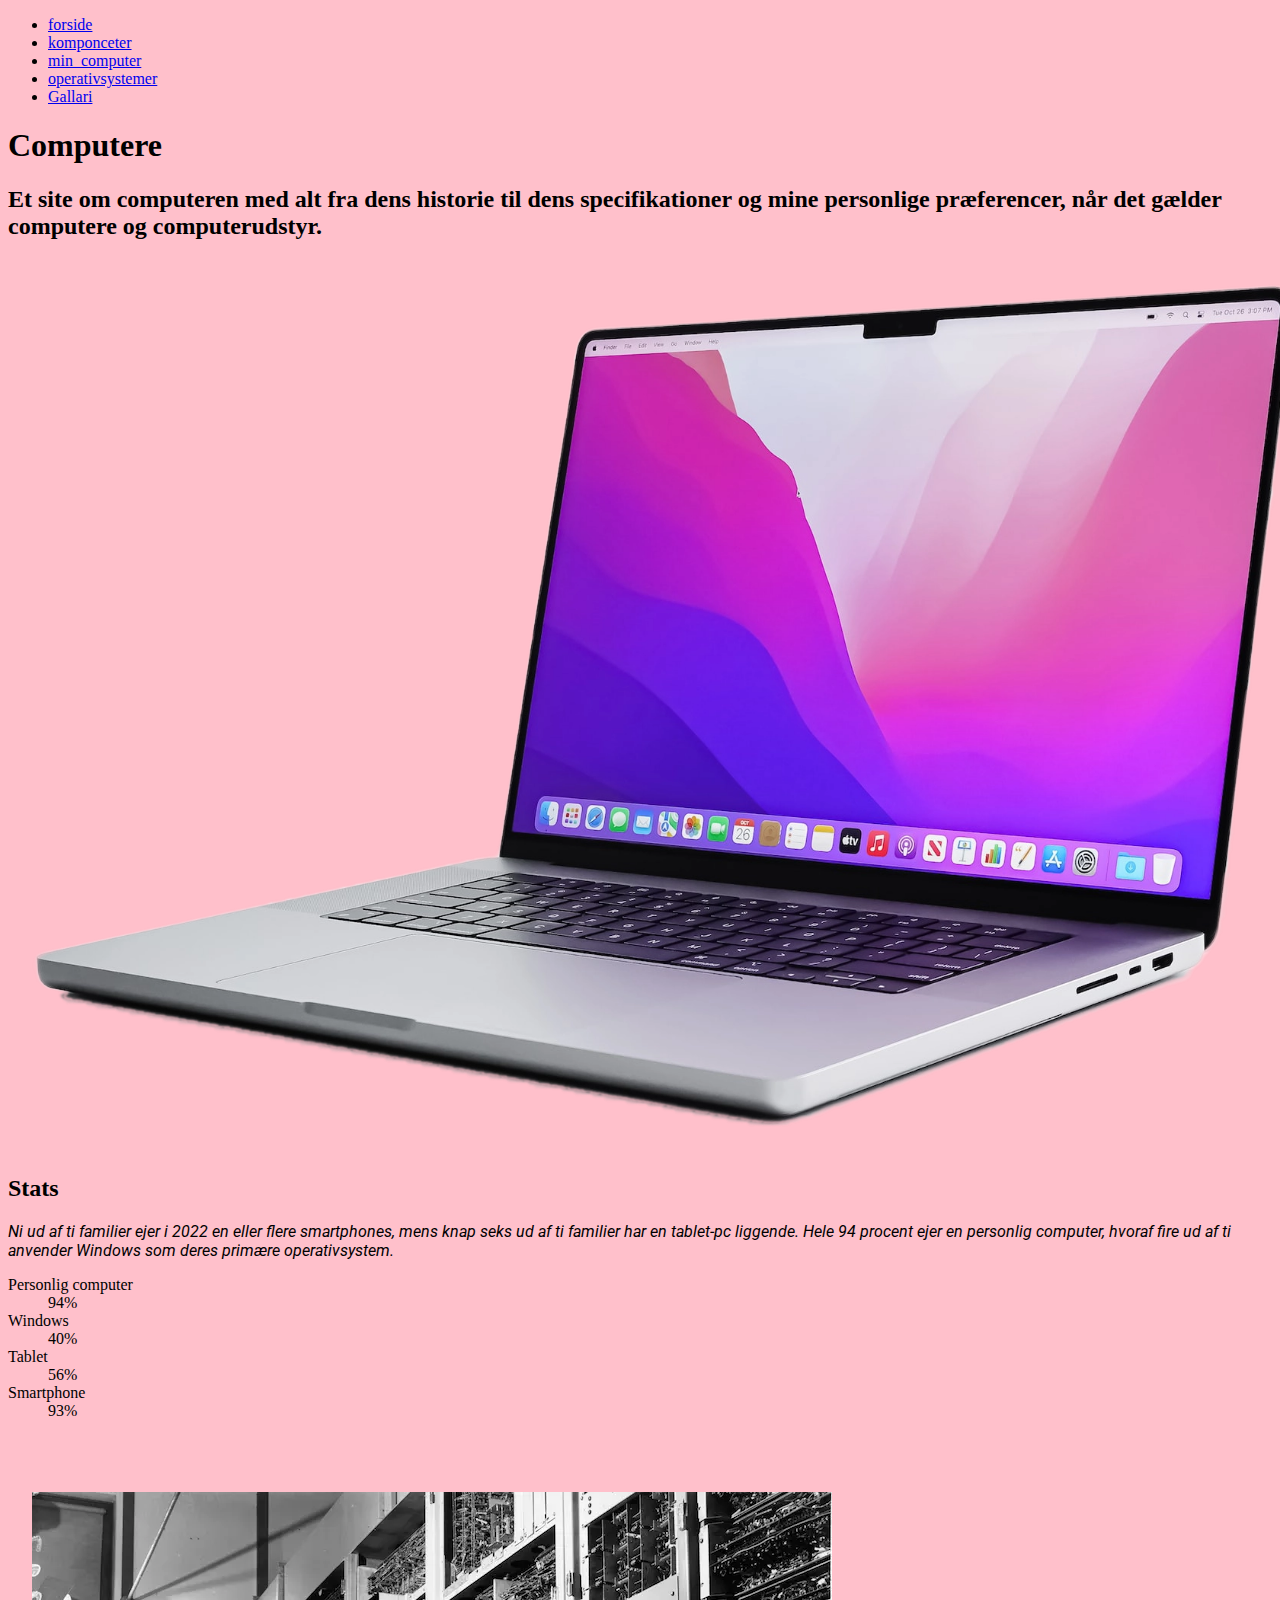
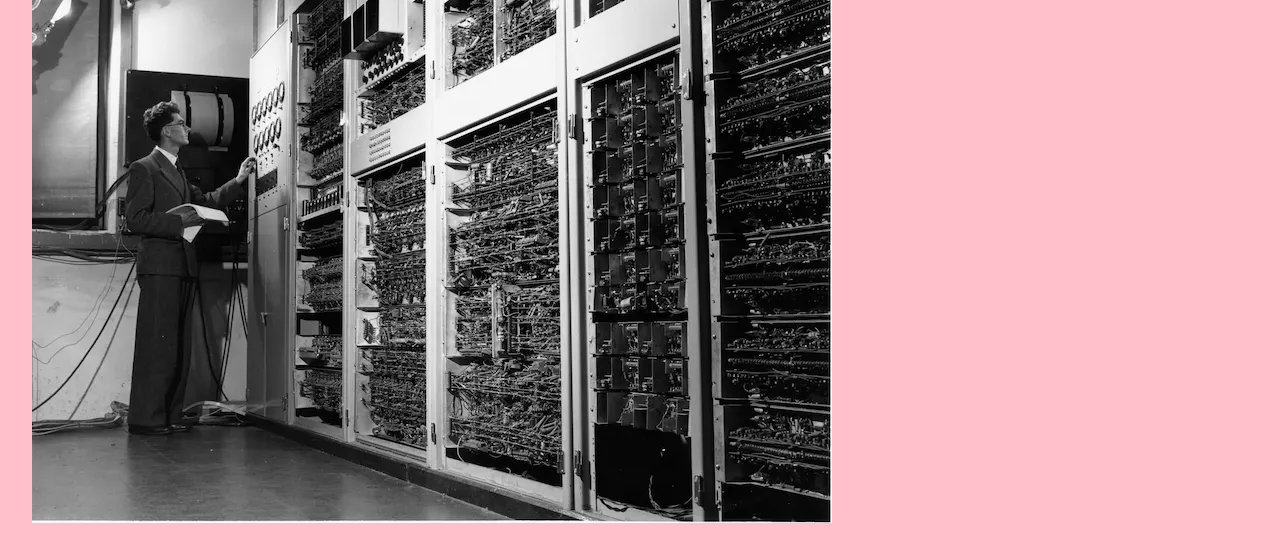
<file: index.html>
<!doctype html>
<html lang="en">
  <head>
    <meta name="robots" content="noindex" />
    <link rel="stylesheet" href="Css/styles.css" />
    <meta charset="UTF-8" />
    <meta name="viewport" content="width=device-width, initial-scale=1.0" />
    <title>Mobilstite</title>
  </head>
  <body>
    <header>
      <nav>
        <ul>
          <li><a href="index.html">forside</a></li>
          <li><a href="komponceter.html">komponceter</a></li>
          <li><a href="min_computer.html">min_computer</a></li>
          <li><a href="operativsystemer.html">operativsystemer</a></li>
          <li><a href="Gallari.html">Gallari</a></li>
        </ul>
      </nav>
    </header>
    <main>
      <h1>Computere</h1>
      <h2>Et site om computeren med alt fra dens historie til dens specifikationer og mine personlige præferencer, når det gælder computere og computerudstyr.</h2>
      <img src="imgs/computer-cutout.webp" alt="" />
      <h2>Stats</h2>
      <p>Ni ud af ti familier ejer i 2022 en eller flere smartphones, mens knap seks ud af ti familier har en tablet-pc liggende. Hele 94 procent ejer en personlig computer, hvoraf fire ud af ti anvender Windows som deres primære operativsystem.</p>
      <dl>
        <dt>Personlig computer</dt>
        <dd>94%</dd>

        <dt>Windows</dt>
        <dd>40%</dd>

        <dt>Tablet</dt>
        <dd>56%</dd>

        <dt>Smartphone</dt>
        <dd>93%</dd>
      </dl>
      <img src="imgs/computer-old.webp" alt="" />
    </main>
    <footer></footer>
  </body>
</html>
</file>
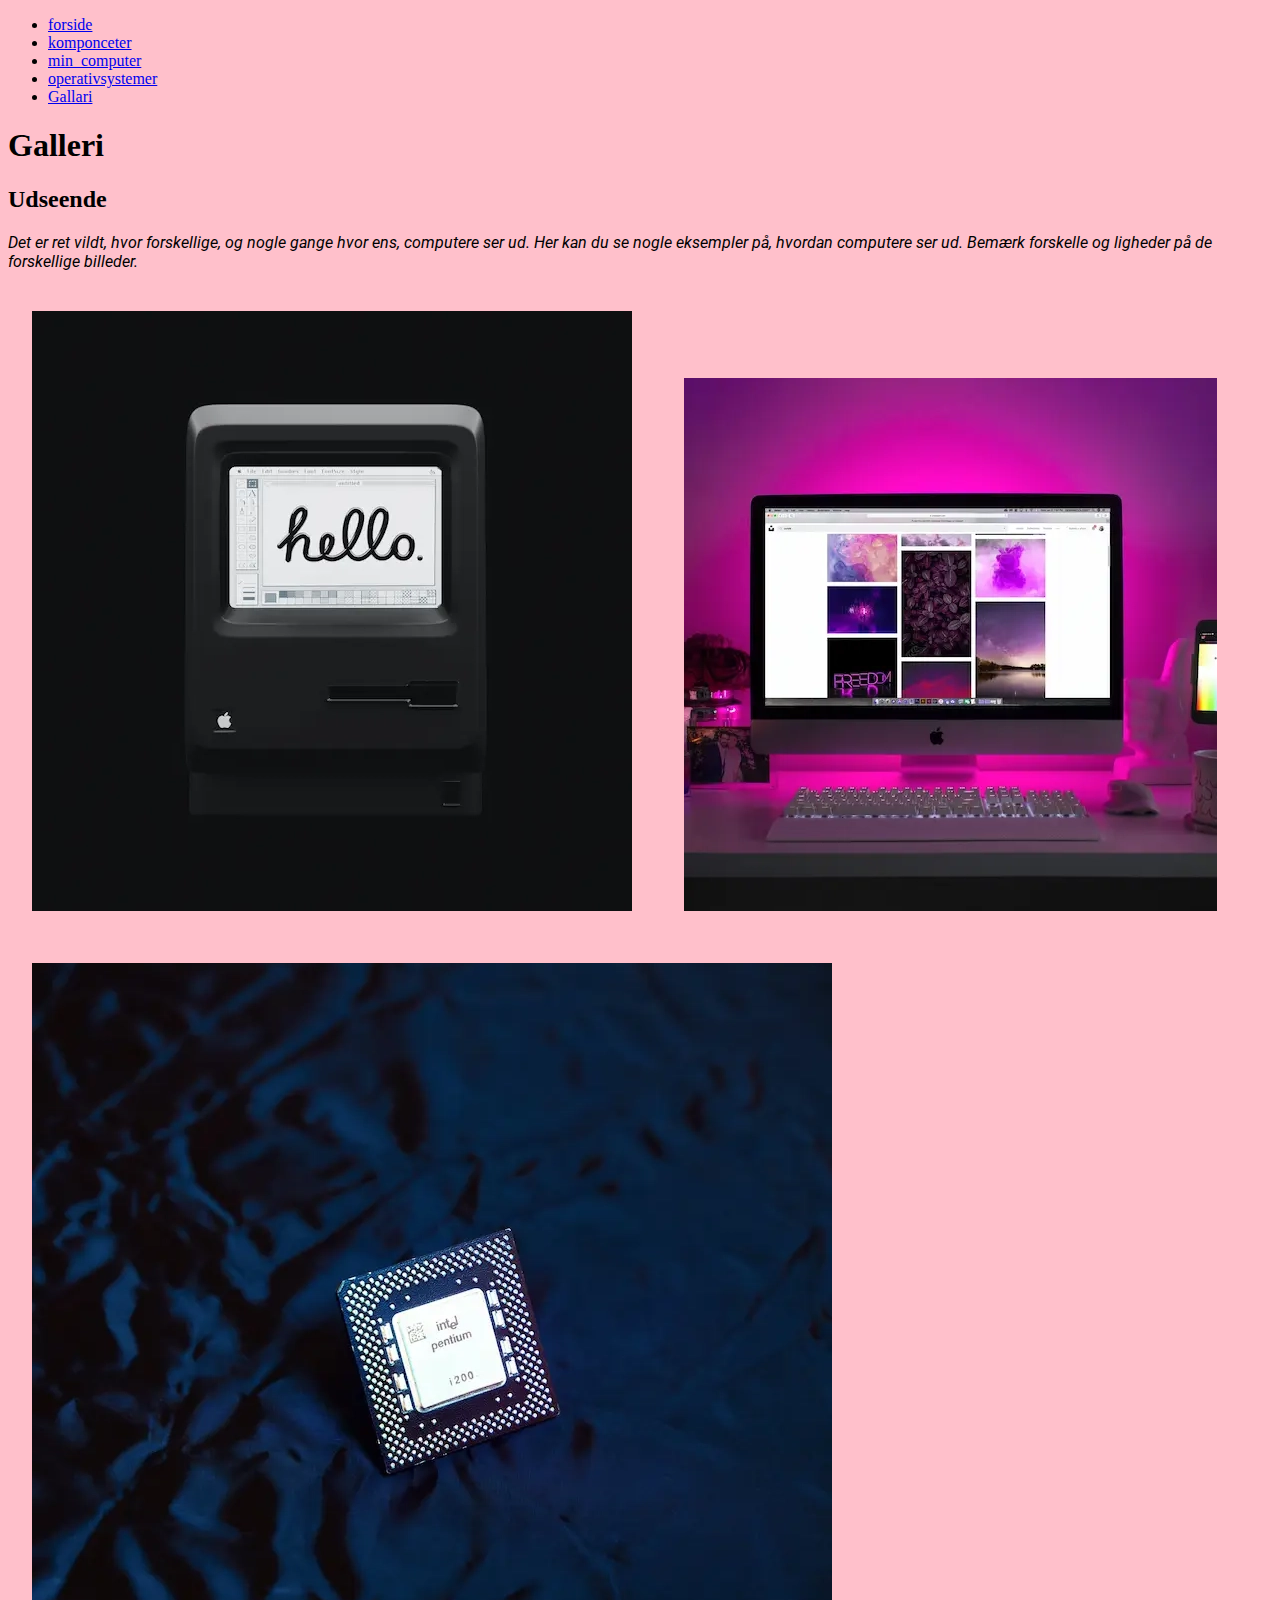
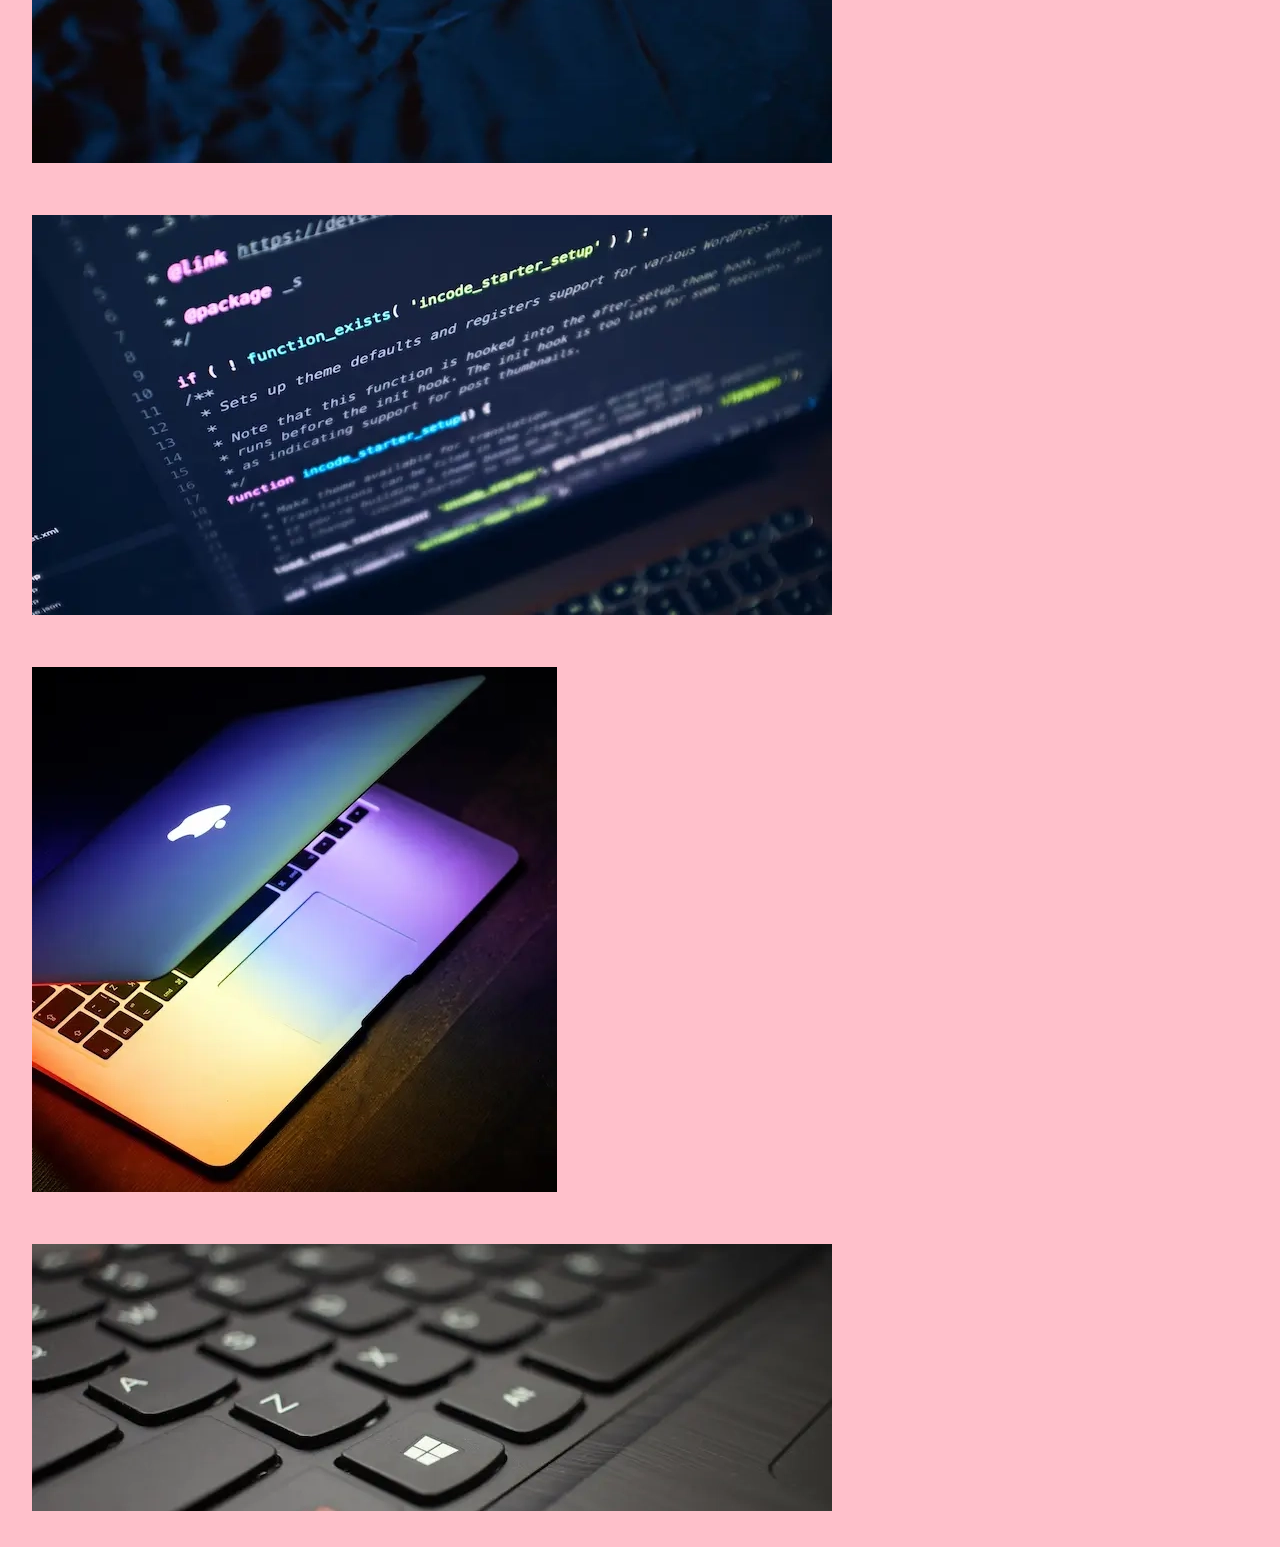
<file: Gallari.html>
<!doctype html>
<html lang="da">
  <head>
    <meta name="robots" content="noindex" />
    <link rel="stylesheet" href="Css/styles.css" />

    <meta charset="UTF-8" />
    <meta name="viewport" content="width=device-width, initial-scale=1.0" />
    <title>Gallari</title>
  </head>
  <body>
    <header>
      <nav>
        <ul>
          <li><a href="index.html">forside</a></li>
          <li><a href="komponceter.html">komponceter</a></li>
          <li><a href="min_computer.html">min_computer</a></li>
          <li><a href="operativsystemer.html">operativsystemer</a></li>
          <li><a href="Gallari.html">Gallari</a></li>
        </ul>
      </nav>
    </header>
    <main>
      <h1>Galleri</h1>
      <h2>Udseende</h2>
      <p>Det er ret vildt, hvor forskellige, og nogle gange hvor ens, computere ser ud. Her kan du se nogle eksempler på, hvordan computere ser ud. Bemærk forskelle og ligheder på de forskellige billeder.</p>
      <img src="imgs/galleri/apple-84.webp" alt="" />
      <img src="imgs/galleri/desktop-setup.webp" alt="" />
      <img src="imgs/galleri/intel-chip.webp" alt="" />
      <img src="imgs/galleri/code.webp" alt="" />
      <img src="imgs/galleri/macbook.webp" alt="" />
      <img src="imgs/galleri/keyboard.webp" alt="" />
    </main>

    <footer></footer>
  </body>
</html>
</file>
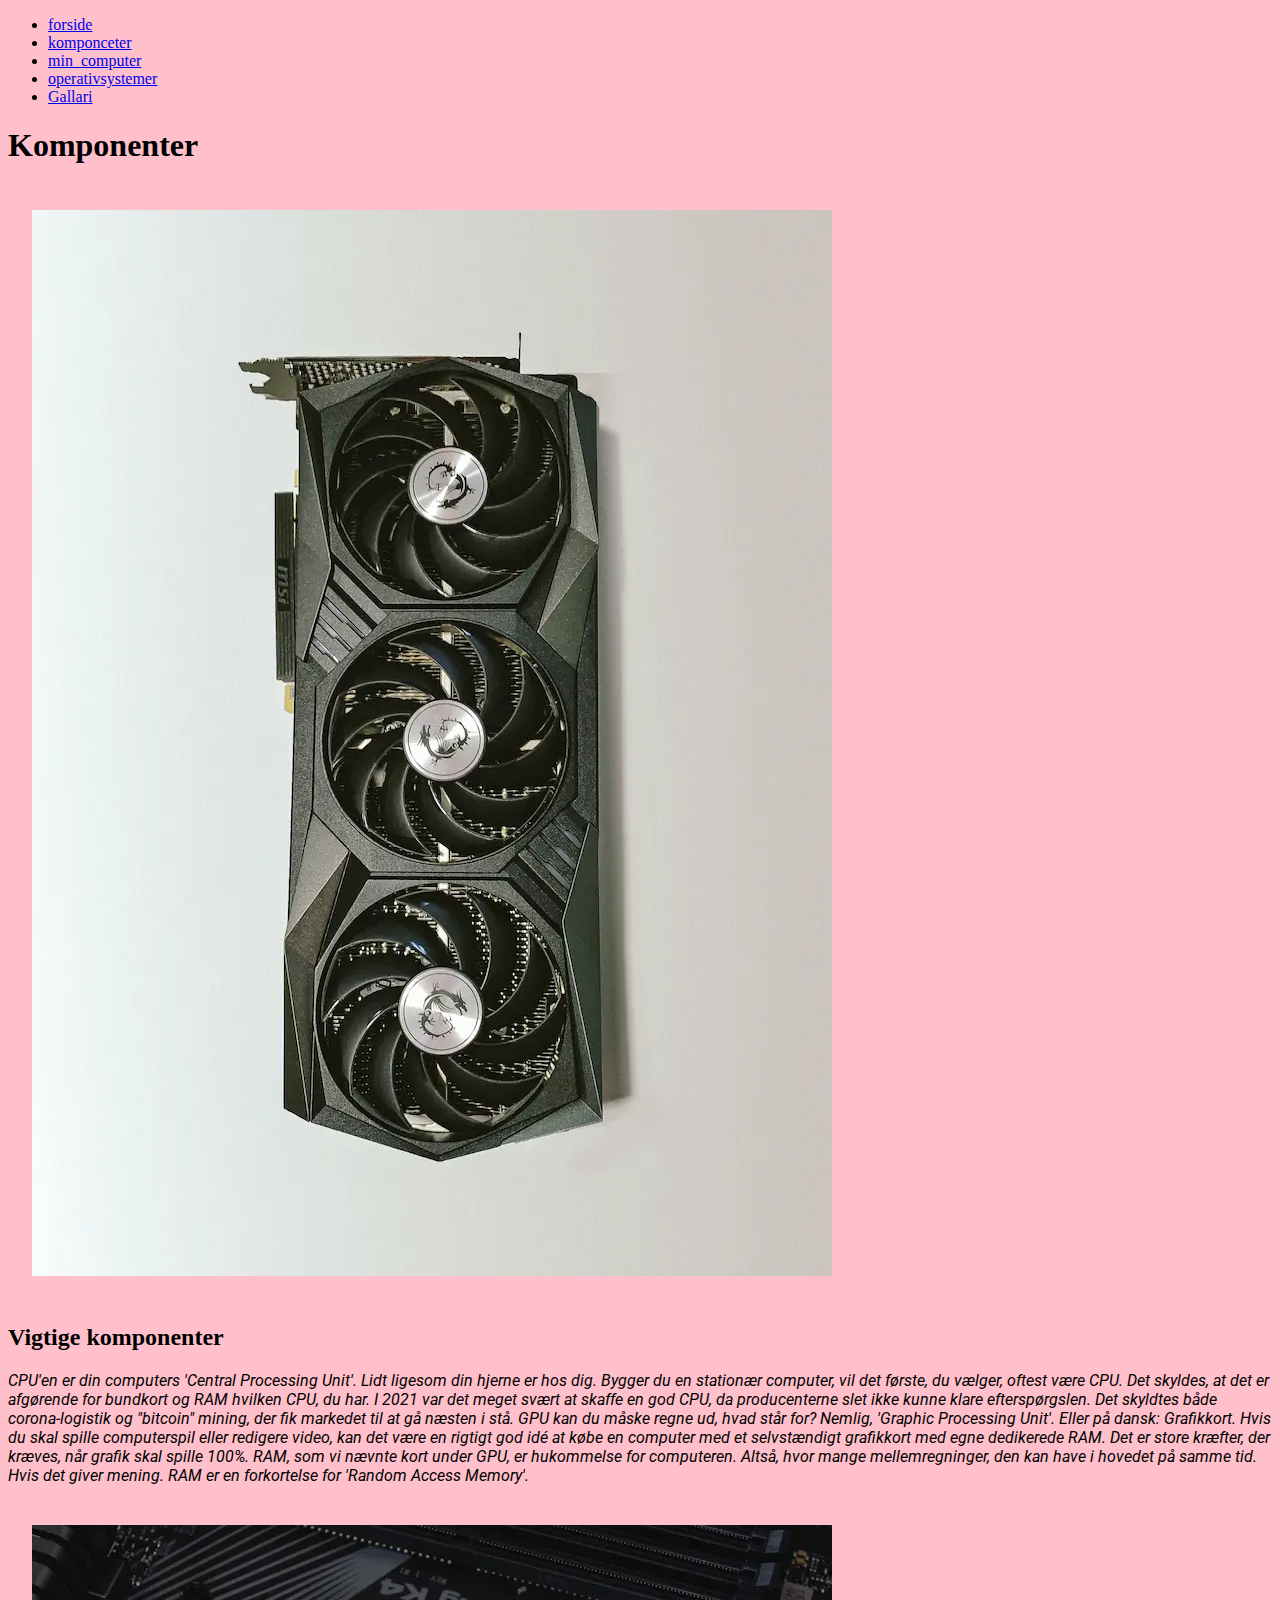
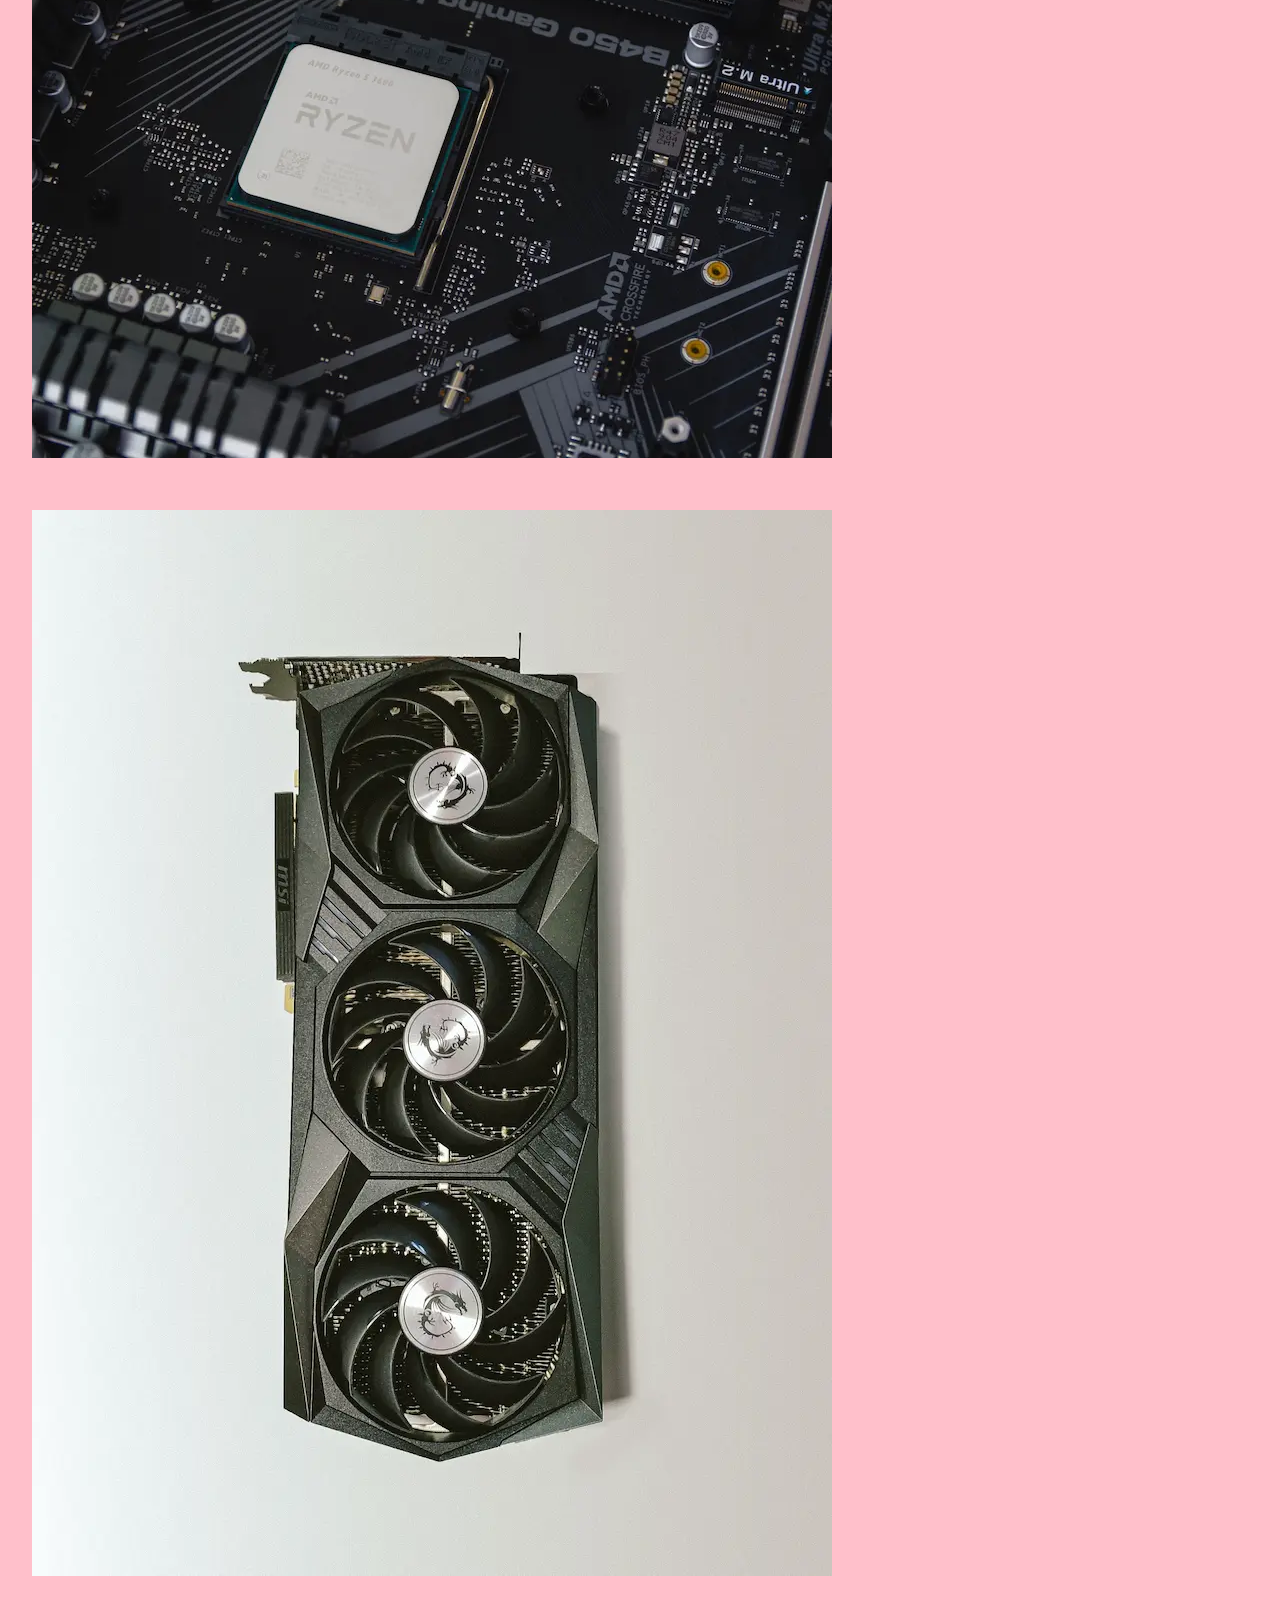
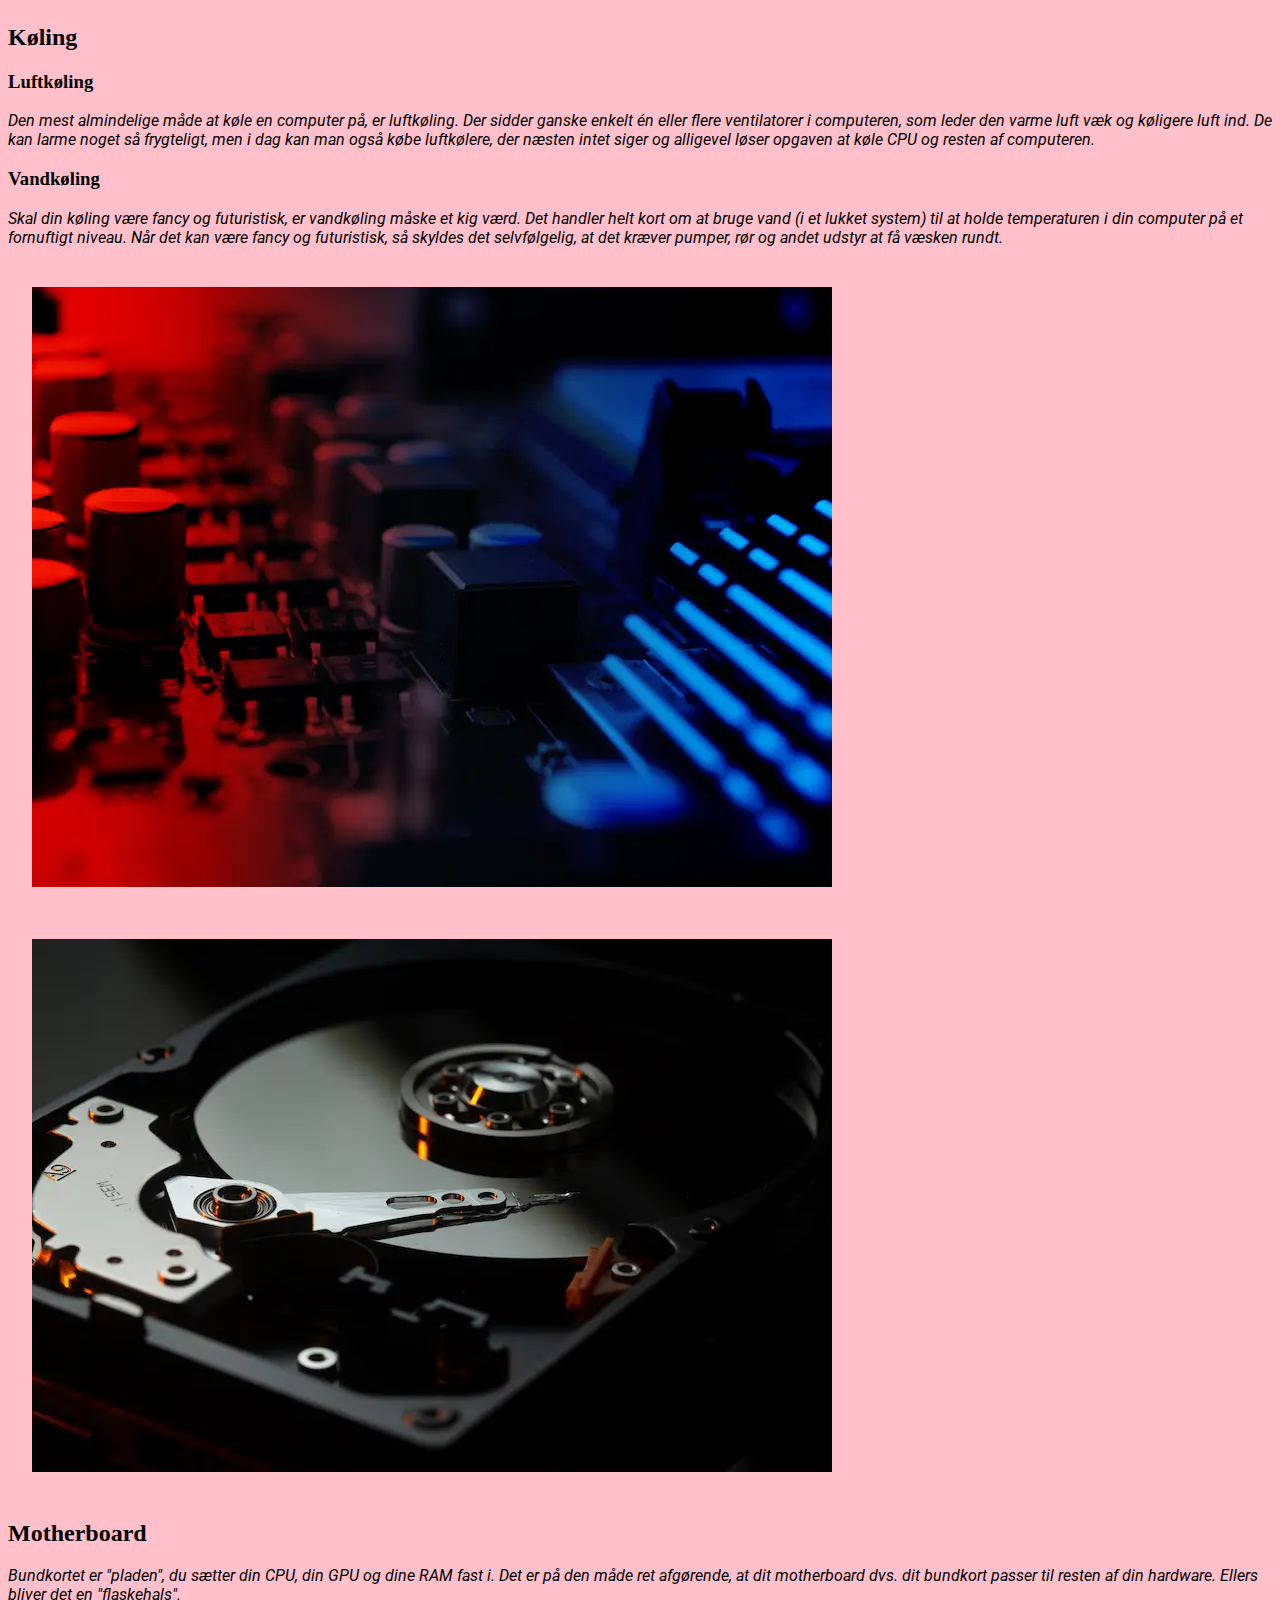
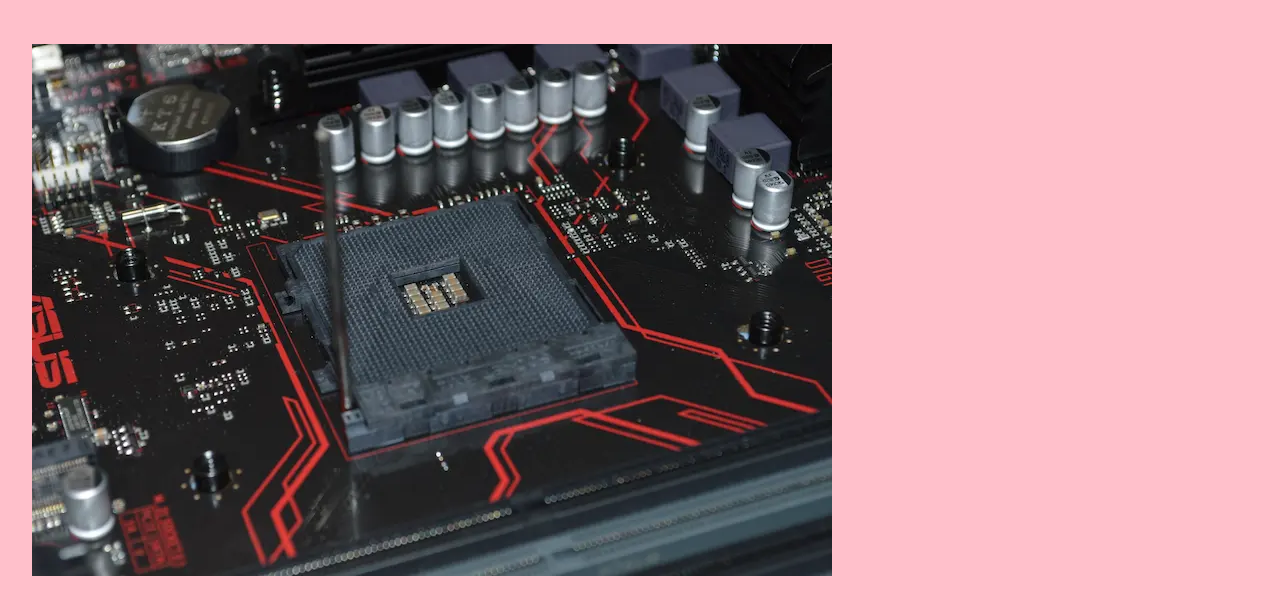
<file: Komponceter.html>
<!doctype html>
<html lang="da">
  <head>
    <meta name="robots" content="noindex" />
    <link rel="stylesheet" href="Css/styles.css" />

    <meta charset="UTF-8" />
    <meta name="viewport" content="width=device-width, initial-scale=1.0" />
    <title>komponceter</title>
  </head>
  <body>
    <header>
      <nav>
        <ul>
          <li><a href="index.html">forside</a></li>
          <li><a href="komponceter.html">komponceter</a></li>
          <li><a href="min_computer.html">min_computer</a></li>
          <li><a href="operativsystemer.html">operativsystemer</a></li>
          <li><a href="Gallari.html">Gallari</a></li>
        </ul>
      </nav>
    </header>
    <main>
      <h1>Komponenter</h1>
      <img src="imgs/komponenter/grafikkort.webp" alt="" />
      <h2>Vigtige komponenter</h2>
      <p>
        CPU'en er din computers 'Central Processing Unit'. Lidt ligesom din hjerne er hos dig. Bygger du en stationær computer, vil det første, du vælger, oftest være CPU. Det skyldes, at det er afgørende for bundkort og RAM hvilken CPU, du har. I
        2021 var det meget svært at skaffe en god CPU, da producenterne slet ikke kunne klare efterspørgslen. Det skyldtes både corona-logistik og "bitcoin" mining, der fik markedet til at gå næsten i stå. GPU kan du måske regne ud, hvad står for?
        Nemlig, 'Graphic Processing Unit'. Eller på dansk: Grafikkort. Hvis du skal spille computerspil eller redigere video, kan det være en rigtigt god idé at købe en computer med et selvstændigt grafikkort med egne dedikerede RAM. Det er store
        kræfter, der kræves, når grafik skal spille 100%. RAM, som vi nævnte kort under GPU, er hukommelse for computeren. Altså, hvor mange mellemregninger, den kan have i hovedet på samme tid. Hvis det giver mening. RAM er en forkortelse for
        'Random Access Memory'.
      </p>
      <img src="imgs/komponenter/processor.webp" alt="" />
      <img src="imgs/komponenter/grafikkort.webp" alt="" />
      <h2>Køling</h2>
      <h3>Luftkøling</h3>
      <p>
        Den mest almindelige måde at køle en computer på, er luftkøling. Der sidder ganske enkelt én eller flere ventilatorer i computeren, som leder den varme luft væk og køligere luft ind. De kan larme noget så frygteligt, men i dag kan man også
        købe luftkølere, der næsten intet siger og alligevel løser opgaven at køle CPU og resten af computeren.
      </p>
      <h3>Vandkøling</h3>
      <p>
        Skal din køling være fancy og futuristisk, er vandkøling måske et kig værd. Det handler helt kort om at bruge vand (i et lukket system) til at holde temperaturen i din computer på et fornuftigt niveau. Når det kan være fancy og futuristisk,
        så skyldes det selvfølgelig, at det kræver pumper, rør og andet udstyr at få væsken rundt.
      </p>
      <img src="imgs/komponenter/motherboard1.webp" alt="" />
      <img src="imgs/komponenter/vand.webp" alt="" />
      <h2>Motherboard</h2>
      <p>Bundkortet er "pladen", du sætter din CPU, din GPU og dine RAM fast i. Det er på den måde ret afgørende, at dit motherboard dvs. dit bundkort passer til resten af din hardware. Ellers bliver det en "flaskehals".</p>
      <img src="imgs/komponenter/motherboard2.webp" alt="" />
    </main>
    <footer></footer>
  </body>
</html>
</file>
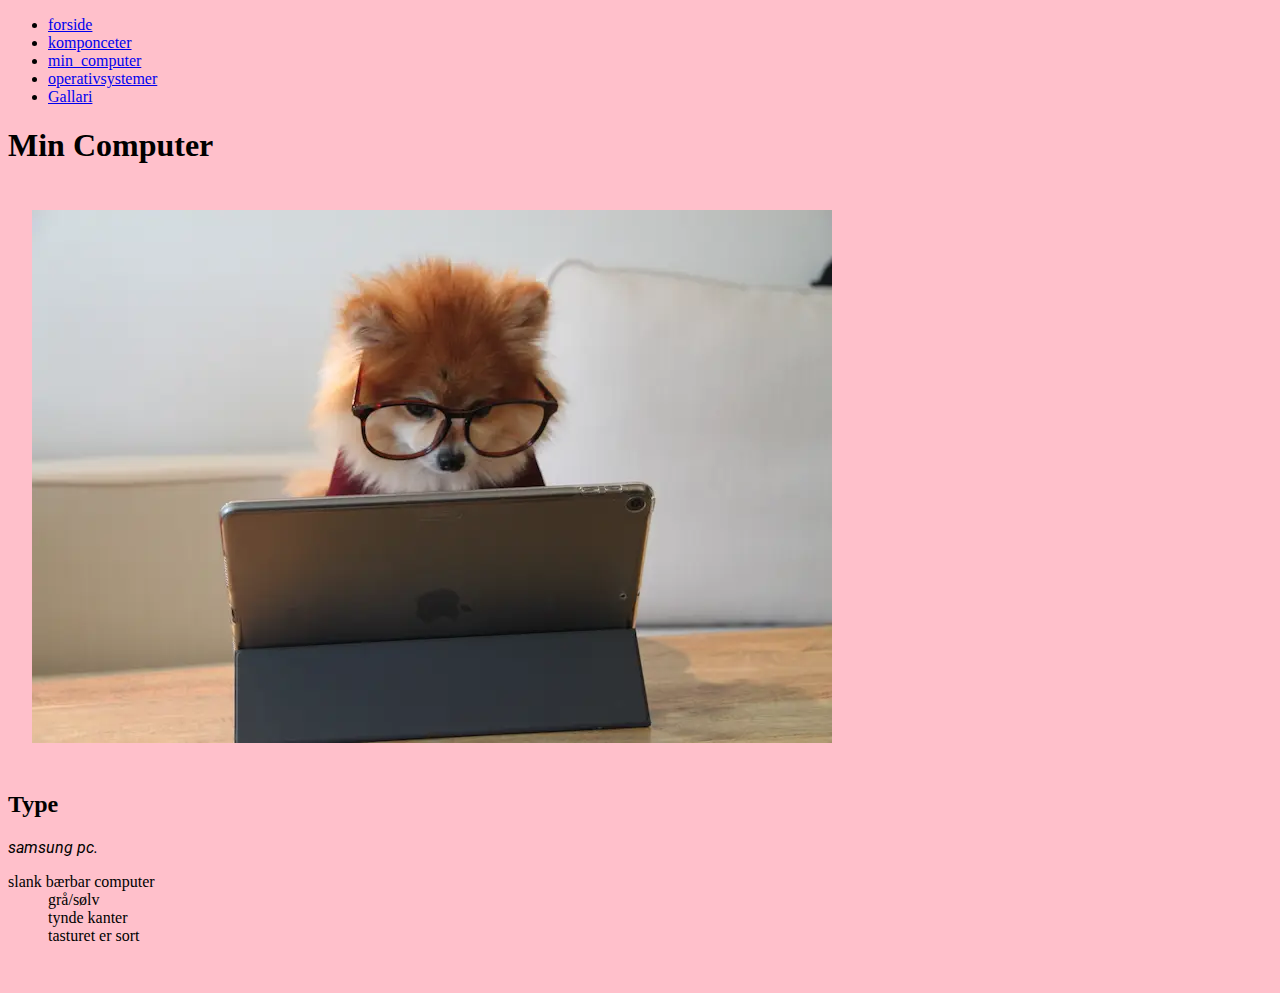
<file: min_computer.html>
<!doctype html>
<html lang="da">
  <head>
    <meta name="robots" content="noindex" />
    <link rel="stylesheet" href="Css/styles.css" />
    <meta charset="UTF-8" />
    <meta name="viewport" content="width=device-width, initial-scale=1.0" />
    <title>min computer</title>
  </head>

  <body>
    <header>
      <nav>
        <ul>
          <li><a href="index.html">forside</a></li>
          <li><a href="komponceter.html">komponceter</a></li>
          <li><a href="min_computer.html">min_computer</a></li>
          <li><a href="operativsystemer.html">operativsystemer</a></li>
          <li><a href="Gallari.html">Gallari</a></li>
        </ul>
      </nav>
    </header>
    <main>
      <h1>Min Computer</h1>
      <img src="imgs/mac.webp" alt="" />
      <h2>Type</h2>
      <p>samsung pc.</p>
      <dl>
        <dt>slank bærbar computer</dt>
        <dd>grå/sølv</dd>
        <dd>tynde kanter</dd>
        <dd>tasturet er sort</dd>
      </dl>
    </main>
    <footer></footer>
  </body>
</html>
</file>
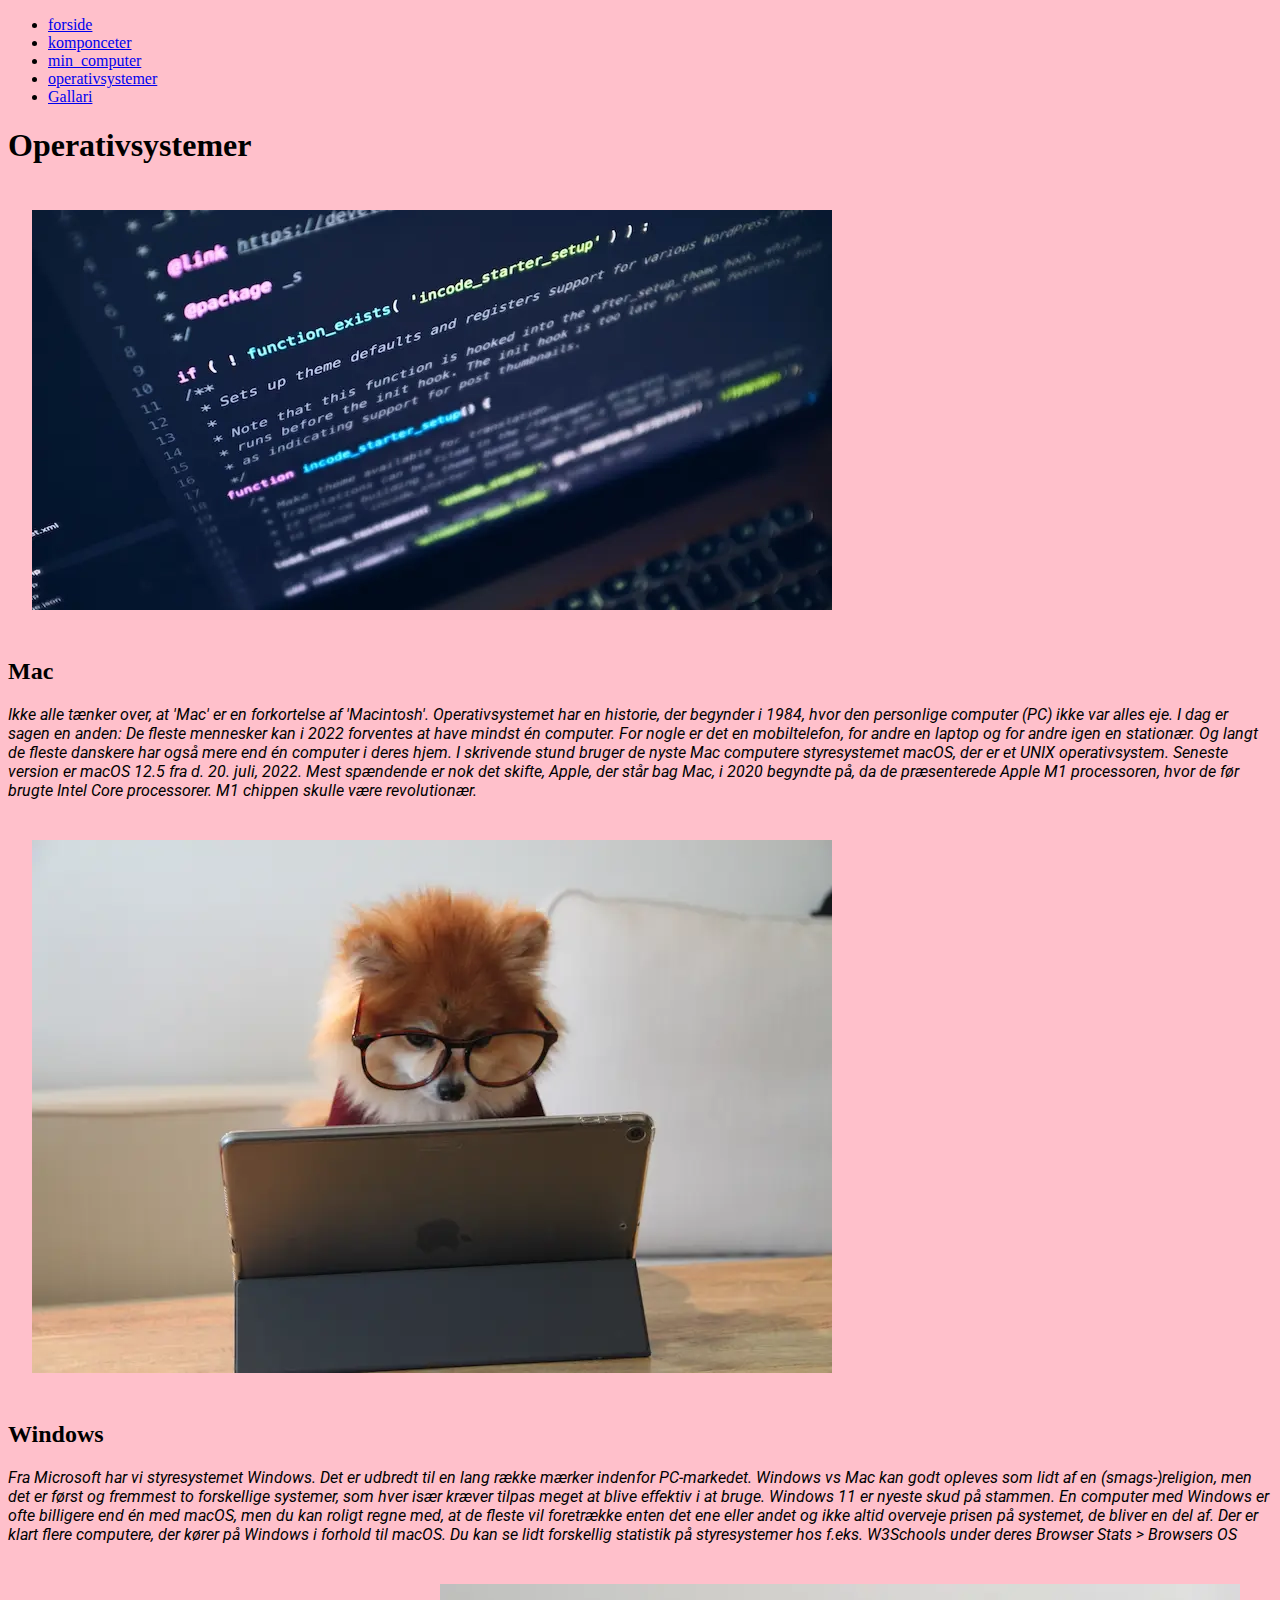
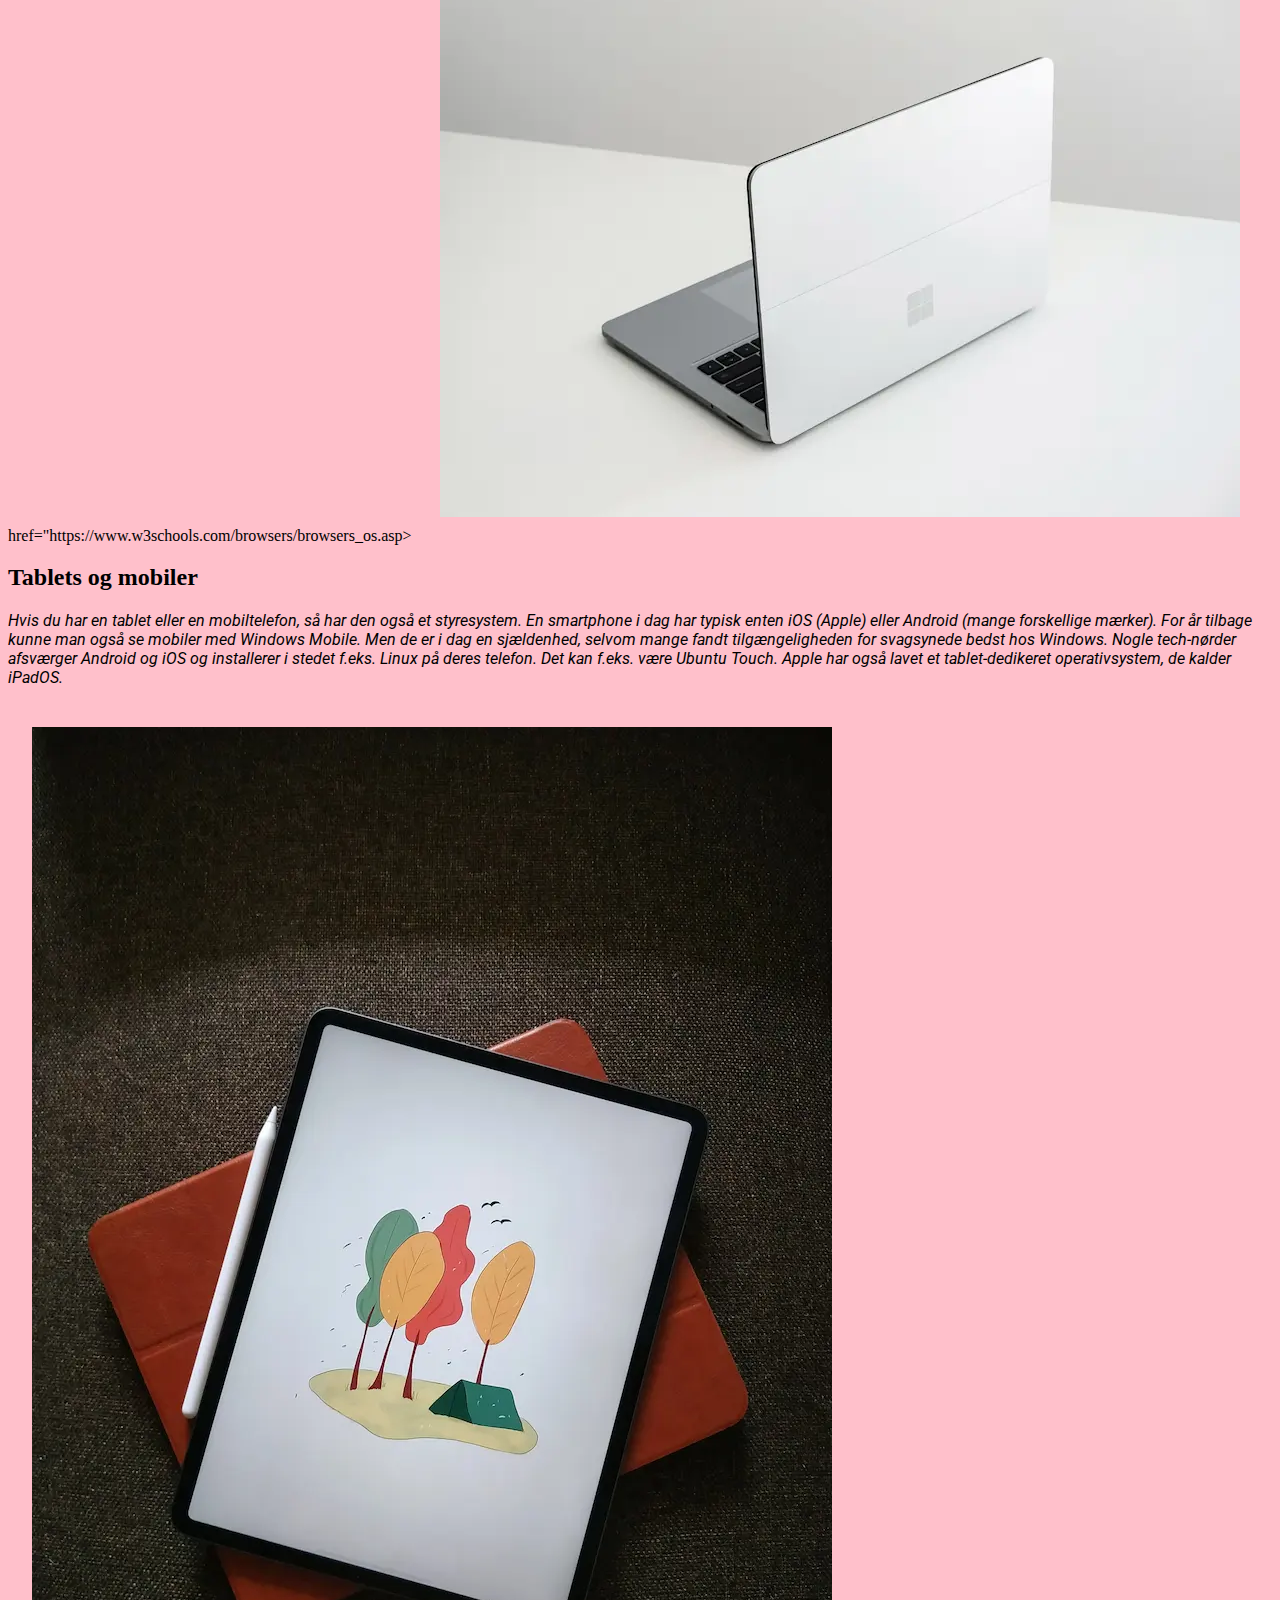
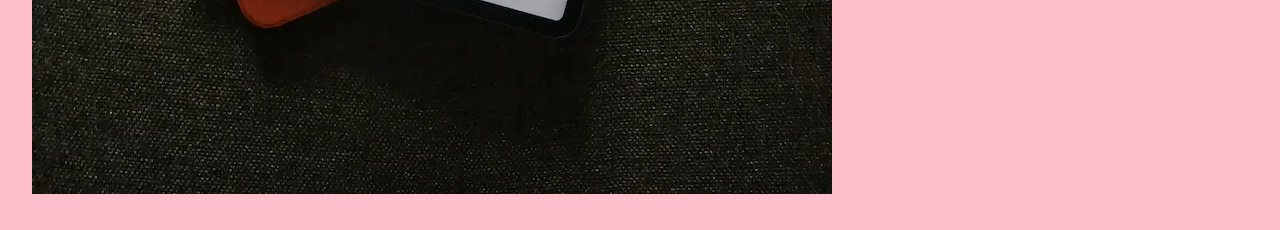
<file: operativsystemer.html>
<!doctype html>
<html lang="da">
  <head>
    <meta name="robots" content="noindex" />
    <link rel="stylesheet" href="Css/styles.css" />

    <meta charset="UTF-8" />
    <meta name="viewport" content="width=device-width, initial-scale=1.0" />
    <title>operativsystem</title>
  </head>
  <body>
    <header>
      <nav>
        <ul>
          <li><a href="index.html">forside</a></li>
          <li><a href="komponceter.html">komponceter</a></li>
          <li><a href="min_computer.html">min_computer</a></li>
          <li><a href="operativsystemer.html">operativsystemer</a></li>
          <li><a href="Gallari.html">Gallari</a></li>
        </ul>
      </nav>
    </header>
    <main>
      <h1>Operativsystemer</h1>
      <img src="imgs/galleri/code.webp" alt="" />
      <h2>Mac</h2>
      <p>
        Ikke alle tænker over, at 'Mac' er en forkortelse af 'Macintosh'. Operativsystemet har en historie, der begynder i 1984, hvor den personlige computer (PC) ikke var alles eje. I dag er sagen en anden: De fleste mennesker kan i 2022 forventes
        at have mindst én computer. For nogle er det en mobiltelefon, for andre en laptop og for andre igen en stationær. Og langt de fleste danskere har også mere end én computer i deres hjem. I skrivende stund bruger de nyste Mac computere
        styresystemet macOS, der er et UNIX operativsystem. Seneste version er macOS 12.5 fra d. 20. juli, 2022. Mest spændende er nok det skifte, Apple, der står bag Mac, i 2020 begyndte på, da de præsenterede Apple M1 processoren, hvor de før
        brugte Intel Core processorer. M1 chippen skulle være revolutionær.
      </p>
      <img src="imgs/mac.webp" alt="" />
      <h2>Windows</h2>
      <p>
        Fra Microsoft har vi styresystemet Windows. Det er udbredt til en lang række mærker indenfor PC-markedet. Windows vs Mac kan godt opleves som lidt af en (smags-)religion, men det er først og fremmest to forskellige systemer, som hver især
        kræver tilpas meget at blive effektiv i at bruge. Windows 11 er nyeste skud på stammen. En computer med Windows er ofte billigere end én med macOS, men du kan roligt regne med, at de fleste vil foretrække enten det ene eller andet og ikke
        altid overveje prisen på systemet, de bliver en del af. Der er klart flere computere, der kører på Windows i forhold til macOS. Du kan se lidt forskellig statistik på styresystemer hos f.eks. W3Schools under deres Browser Stats > Browsers OS
      </p>
      <a> href="https://www.w3schools.com/browsers/browsers_os.asp></a>

      <img src="imgs/windows.webp" alt="" />
      <h2>Tablets og mobiler</h2>
      <p>
        Hvis du har en tablet eller en mobiltelefon, så har den også et styresystem. En smartphone i dag har typisk enten iOS (Apple) eller Android (mange forskellige mærker). For år tilbage kunne man også se mobiler med Windows Mobile. Men de er i
        dag en sjældenhed, selvom mange fandt tilgængeligheden for svagsynede bedst hos Windows. Nogle tech-nørder afsværger Android og iOS og installerer i stedet f.eks. Linux på deres telefon. Det kan f.eks. være Ubuntu Touch. Apple har også lavet
        et tablet-dedikeret operativsystem, de kalder iPadOS.
      </p>
      <img src="imgs/tablet.webp" alt="" />
    </main>
    <footer></footer>
  </body>
</html>
</file>
<file: Css/styles.css>
@font-face {
  font-family: italic;
  src: url(Fonts/Roboto-Italic-VariableFont_wdth\,wght.woff);
}

@font-face {
  font-family: variable;
  src: url(../Css/Fonts/Roboto-VariableFont_wdth\,wght.woff);
}

p{font-family: italic;}

body{variable}

body {
  background-color: pink;
}

img {
    max-width: 100%;
    height: auto;
}

dl
{margin-bottom: 3rem;}
img
{
    margin: 1rem;
}
img{padding: 0.5rem;}
</file>
